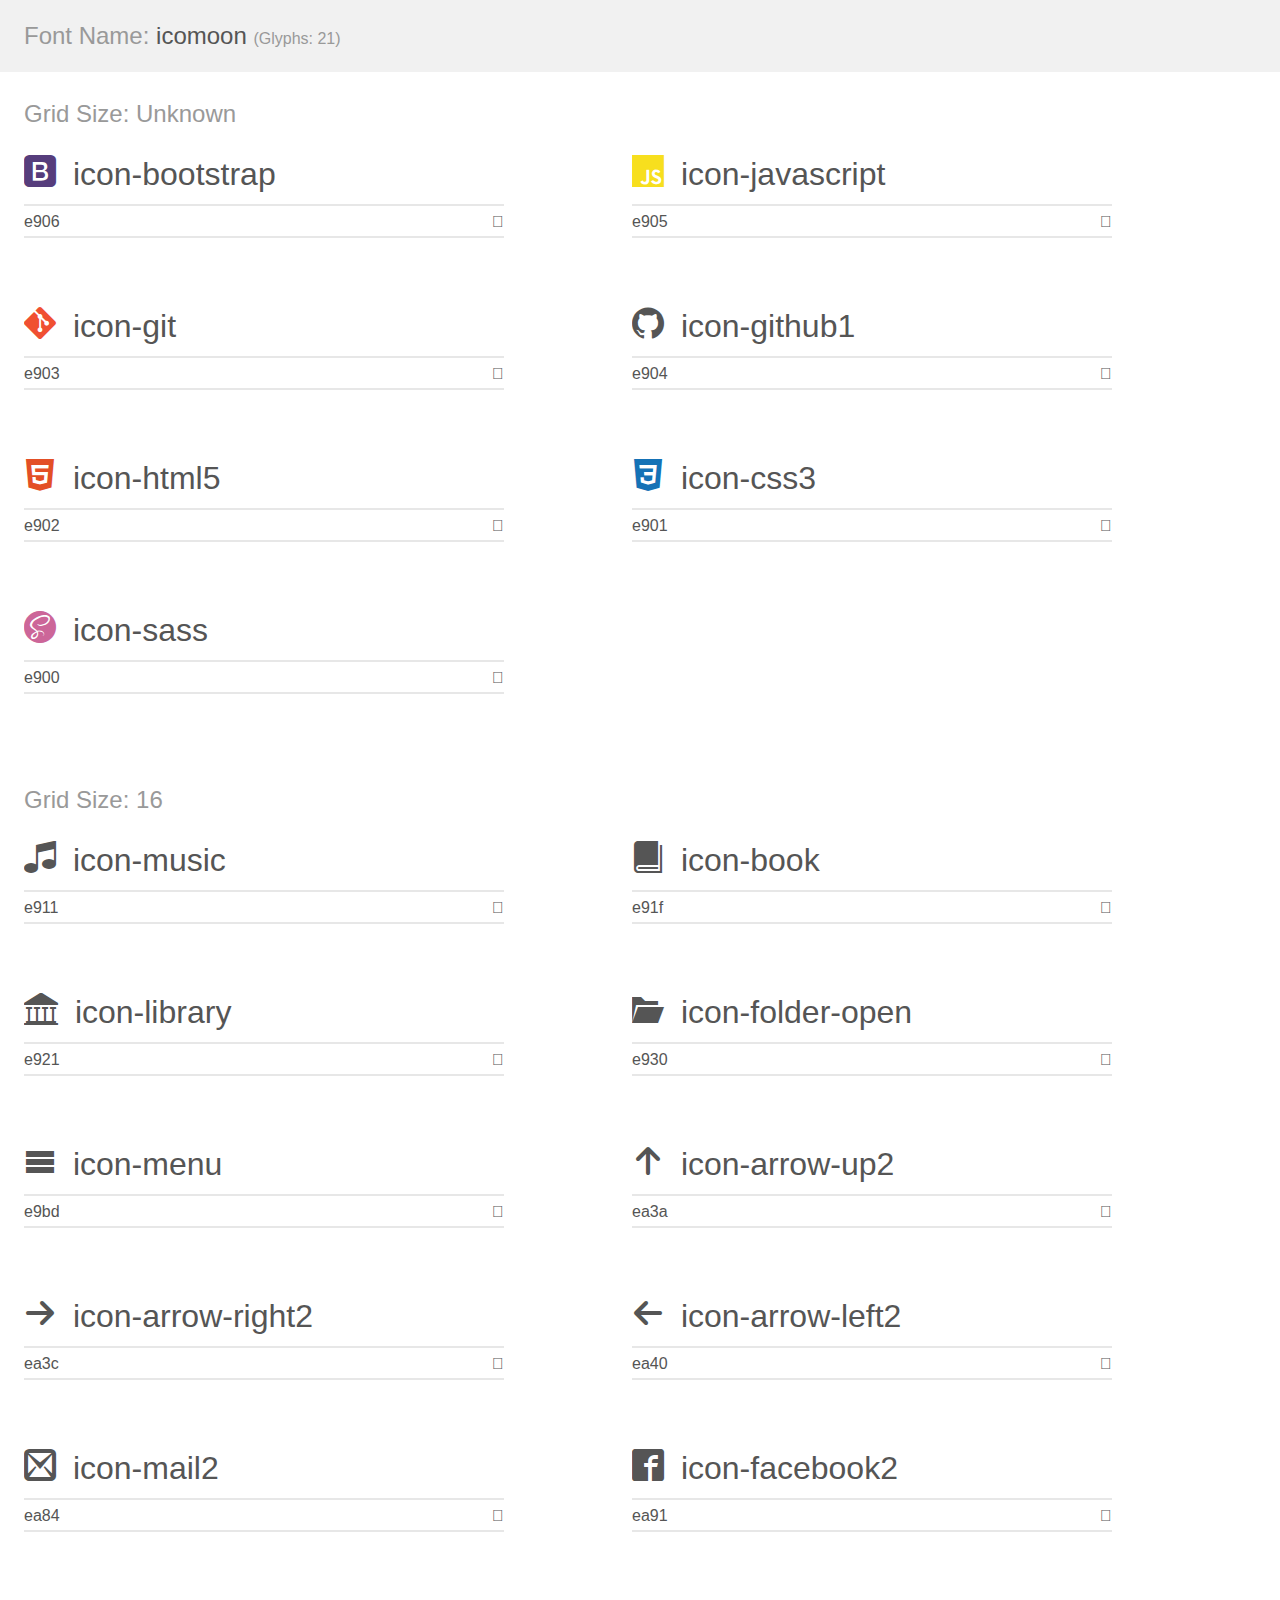
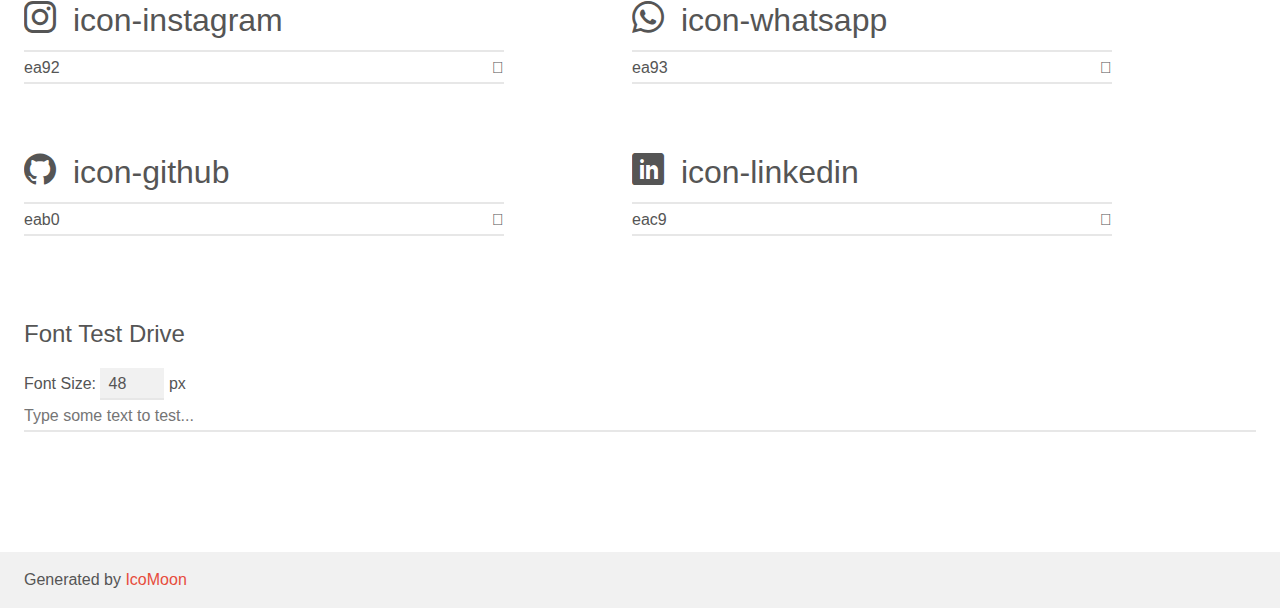
<file: sources/icomoon-v1.0/demo.html>
<!doctype html>
<html>
<head>
    <meta charset="utf-8">
    <title>IcoMoon Demo</title>
    <meta name="description" content="An Icon Font Generated By IcoMoon.io">
    <meta name="viewport" content="width=device-width, initial-scale=1">
    <link rel="stylesheet" href="demo-files/demo.css">
    <link rel="stylesheet" href="style.css"></head>
<body>
    <div class="bgc1 clearfix">
        <h1 class="mhmm mvm"><span class="fgc1">Font Name:</span> icomoon <small class="fgc1">(Glyphs:&nbsp;21)</small></h1>
    </div>
    <div class="clearfix mhl ptl">
        <h1 class="mvm mtn fgc1">Grid Size: Unknown</h1>
        <div class="glyph fs1">
            <div class="clearfix bshadow0 pbs">
                <span class="icon-bootstrap"></span>
                <span class="mls"> icon-bootstrap</span>
            </div>
            <fieldset class="fs0 size1of1 clearfix hidden-false">
                <input type="text" readonly value="e906" class="unit size1of2" />
                <input type="text" maxlength="1" readonly value="&#xe906;" class="unitRight size1of2 talign-right" />
            </fieldset>
            <div class="fs0 bshadow0 clearfix hidden-true">
                <span class="unit pvs fgc1">liga: </span>
                <input type="text" readonly value="" class="liga unitRight" />
            </div>
        </div>
        <div class="glyph fs1">
            <div class="clearfix bshadow0 pbs">
                <span class="icon-javascript"></span>
                <span class="mls"> icon-javascript</span>
            </div>
            <fieldset class="fs0 size1of1 clearfix hidden-false">
                <input type="text" readonly value="e905" class="unit size1of2" />
                <input type="text" maxlength="1" readonly value="&#xe905;" class="unitRight size1of2 talign-right" />
            </fieldset>
            <div class="fs0 bshadow0 clearfix hidden-true">
                <span class="unit pvs fgc1">liga: </span>
                <input type="text" readonly value="" class="liga unitRight" />
            </div>
        </div>
        <div class="glyph fs1">
            <div class="clearfix bshadow0 pbs">
                <span class="icon-git"></span>
                <span class="mls"> icon-git</span>
            </div>
            <fieldset class="fs0 size1of1 clearfix hidden-false">
                <input type="text" readonly value="e903" class="unit size1of2" />
                <input type="text" maxlength="1" readonly value="&#xe903;" class="unitRight size1of2 talign-right" />
            </fieldset>
            <div class="fs0 bshadow0 clearfix hidden-true">
                <span class="unit pvs fgc1">liga: </span>
                <input type="text" readonly value="" class="liga unitRight" />
            </div>
        </div>
        <div class="glyph fs1">
            <div class="clearfix bshadow0 pbs">
                <span class="icon-github1"></span>
                <span class="mls"> icon-github1</span>
            </div>
            <fieldset class="fs0 size1of1 clearfix hidden-false">
                <input type="text" readonly value="e904" class="unit size1of2" />
                <input type="text" maxlength="1" readonly value="&#xe904;" class="unitRight size1of2 talign-right" />
            </fieldset>
            <div class="fs0 bshadow0 clearfix hidden-true">
                <span class="unit pvs fgc1">liga: </span>
                <input type="text" readonly value="" class="liga unitRight" />
            </div>
        </div>
        <div class="glyph fs1">
            <div class="clearfix bshadow0 pbs">
                <span class="icon-html5"></span>
                <span class="mls"> icon-html5</span>
            </div>
            <fieldset class="fs0 size1of1 clearfix hidden-false">
                <input type="text" readonly value="e902" class="unit size1of2" />
                <input type="text" maxlength="1" readonly value="&#xe902;" class="unitRight size1of2 talign-right" />
            </fieldset>
            <div class="fs0 bshadow0 clearfix hidden-true">
                <span class="unit pvs fgc1">liga: </span>
                <input type="text" readonly value="" class="liga unitRight" />
            </div>
        </div>
        <div class="glyph fs1">
            <div class="clearfix bshadow0 pbs">
                <span class="icon-css3"></span>
                <span class="mls"> icon-css3</span>
            </div>
            <fieldset class="fs0 size1of1 clearfix hidden-false">
                <input type="text" readonly value="e901" class="unit size1of2" />
                <input type="text" maxlength="1" readonly value="&#xe901;" class="unitRight size1of2 talign-right" />
            </fieldset>
            <div class="fs0 bshadow0 clearfix hidden-true">
                <span class="unit pvs fgc1">liga: </span>
                <input type="text" readonly value="" class="liga unitRight" />
            </div>
        </div>
        <div class="glyph fs1">
            <div class="clearfix bshadow0 pbs">
                <span class="icon-sass"></span>
                <span class="mls"> icon-sass</span>
            </div>
            <fieldset class="fs0 size1of1 clearfix hidden-false">
                <input type="text" readonly value="e900" class="unit size1of2" />
                <input type="text" maxlength="1" readonly value="&#xe900;" class="unitRight size1of2 talign-right" />
            </fieldset>
            <div class="fs0 bshadow0 clearfix hidden-true">
                <span class="unit pvs fgc1">liga: </span>
                <input type="text" readonly value="" class="liga unitRight" />
            </div>
        </div>
    </div>
    <div class="clearfix mhl ptl">
        <h1 class="mvm mtn fgc1">Grid Size: 16</h1>
        <div class="glyph fs2">
            <div class="clearfix bshadow0 pbs">
                <span class="icon-music"></span>
                <span class="mls"> icon-music</span>
            </div>
            <fieldset class="fs0 size1of1 clearfix hidden-false">
                <input type="text" readonly value="e911" class="unit size1of2" />
                <input type="text" maxlength="1" readonly value="&#xe911;" class="unitRight size1of2 talign-right" />
            </fieldset>
            <div class="fs0 bshadow0 clearfix hidden-true">
                <span class="unit pvs fgc1">liga: </span>
                <input type="text" readonly value="music, song" class="liga unitRight" />
            </div>
        </div>
        <div class="glyph fs2">
            <div class="clearfix bshadow0 pbs">
                <span class="icon-book"></span>
                <span class="mls"> icon-book</span>
            </div>
            <fieldset class="fs0 size1of1 clearfix hidden-false">
                <input type="text" readonly value="e91f" class="unit size1of2" />
                <input type="text" maxlength="1" readonly value="&#xe91f;" class="unitRight size1of2 talign-right" />
            </fieldset>
            <div class="fs0 bshadow0 clearfix hidden-true">
                <span class="unit pvs fgc1">liga: </span>
                <input type="text" readonly value="book, read" class="liga unitRight" />
            </div>
        </div>
        <div class="glyph fs2">
            <div class="clearfix bshadow0 pbs">
                <span class="icon-library"></span>
                <span class="mls"> icon-library</span>
            </div>
            <fieldset class="fs0 size1of1 clearfix hidden-false">
                <input type="text" readonly value="e921" class="unit size1of2" />
                <input type="text" maxlength="1" readonly value="&#xe921;" class="unitRight size1of2 talign-right" />
            </fieldset>
            <div class="fs0 bshadow0 clearfix hidden-true">
                <span class="unit pvs fgc1">liga: </span>
                <input type="text" readonly value="library2, bank" class="liga unitRight" />
            </div>
        </div>
        <div class="glyph fs2">
            <div class="clearfix bshadow0 pbs">
                <span class="icon-folder-open"></span>
                <span class="mls"> icon-folder-open</span>
            </div>
            <fieldset class="fs0 size1of1 clearfix hidden-false">
                <input type="text" readonly value="e930" class="unit size1of2" />
                <input type="text" maxlength="1" readonly value="&#xe930;" class="unitRight size1of2 talign-right" />
            </fieldset>
            <div class="fs0 bshadow0 clearfix hidden-true">
                <span class="unit pvs fgc1">liga: </span>
                <input type="text" readonly value="folder-open, directory2" class="liga unitRight" />
            </div>
        </div>
        <div class="glyph fs2">
            <div class="clearfix bshadow0 pbs">
                <span class="icon-menu"></span>
                <span class="mls"> icon-menu</span>
            </div>
            <fieldset class="fs0 size1of1 clearfix hidden-false">
                <input type="text" readonly value="e9bd" class="unit size1of2" />
                <input type="text" maxlength="1" readonly value="&#xe9bd;" class="unitRight size1of2 talign-right" />
            </fieldset>
            <div class="fs0 bshadow0 clearfix hidden-true">
                <span class="unit pvs fgc1">liga: </span>
                <input type="text" readonly value="menu, list3" class="liga unitRight" />
            </div>
        </div>
        <div class="glyph fs2">
            <div class="clearfix bshadow0 pbs">
                <span class="icon-arrow-up2"></span>
                <span class="mls"> icon-arrow-up2</span>
            </div>
            <fieldset class="fs0 size1of1 clearfix hidden-false">
                <input type="text" readonly value="ea3a" class="unit size1of2" />
                <input type="text" maxlength="1" readonly value="&#xea3a;" class="unitRight size1of2 talign-right" />
            </fieldset>
            <div class="fs0 bshadow0 clearfix hidden-true">
                <span class="unit pvs fgc1">liga: </span>
                <input type="text" readonly value="arrow-up2, up2" class="liga unitRight" />
            </div>
        </div>
        <div class="glyph fs2">
            <div class="clearfix bshadow0 pbs">
                <span class="icon-arrow-right2"></span>
                <span class="mls"> icon-arrow-right2</span>
            </div>
            <fieldset class="fs0 size1of1 clearfix hidden-false">
                <input type="text" readonly value="ea3c" class="unit size1of2" />
                <input type="text" maxlength="1" readonly value="&#xea3c;" class="unitRight size1of2 talign-right" />
            </fieldset>
            <div class="fs0 bshadow0 clearfix hidden-true">
                <span class="unit pvs fgc1">liga: </span>
                <input type="text" readonly value="arrow-right2, right4" class="liga unitRight" />
            </div>
        </div>
        <div class="glyph fs2">
            <div class="clearfix bshadow0 pbs">
                <span class="icon-arrow-left2"></span>
                <span class="mls"> icon-arrow-left2</span>
            </div>
            <fieldset class="fs0 size1of1 clearfix hidden-false">
                <input type="text" readonly value="ea40" class="unit size1of2" />
                <input type="text" maxlength="1" readonly value="&#xea40;" class="unitRight size1of2 talign-right" />
            </fieldset>
            <div class="fs0 bshadow0 clearfix hidden-true">
                <span class="unit pvs fgc1">liga: </span>
                <input type="text" readonly value="arrow-left2, left4" class="liga unitRight" />
            </div>
        </div>
        <div class="glyph fs2">
            <div class="clearfix bshadow0 pbs">
                <span class="icon-mail2"></span>
                <span class="mls"> icon-mail2</span>
            </div>
            <fieldset class="fs0 size1of1 clearfix hidden-false">
                <input type="text" readonly value="ea84" class="unit size1of2" />
                <input type="text" maxlength="1" readonly value="&#xea84;" class="unitRight size1of2 talign-right" />
            </fieldset>
            <div class="fs0 bshadow0 clearfix hidden-true">
                <span class="unit pvs fgc1">liga: </span>
                <input type="text" readonly value="mail3, contact3" class="liga unitRight" />
            </div>
        </div>
        <div class="glyph fs2">
            <div class="clearfix bshadow0 pbs">
                <span class="icon-facebook2"></span>
                <span class="mls"> icon-facebook2</span>
            </div>
            <fieldset class="fs0 size1of1 clearfix hidden-false">
                <input type="text" readonly value="ea91" class="unit size1of2" />
                <input type="text" maxlength="1" readonly value="&#xea91;" class="unitRight size1of2 talign-right" />
            </fieldset>
            <div class="fs0 bshadow0 clearfix hidden-true">
                <span class="unit pvs fgc1">liga: </span>
                <input type="text" readonly value="facebook2, brand11" class="liga unitRight" />
            </div>
        </div>
        <div class="glyph fs2">
            <div class="clearfix bshadow0 pbs">
                <span class="icon-instagram"></span>
                <span class="mls"> icon-instagram</span>
            </div>
            <fieldset class="fs0 size1of1 clearfix hidden-false">
                <input type="text" readonly value="ea92" class="unit size1of2" />
                <input type="text" maxlength="1" readonly value="&#xea92;" class="unitRight size1of2 talign-right" />
            </fieldset>
            <div class="fs0 bshadow0 clearfix hidden-true">
                <span class="unit pvs fgc1">liga: </span>
                <input type="text" readonly value="instagram, brand12" class="liga unitRight" />
            </div>
        </div>
        <div class="glyph fs2">
            <div class="clearfix bshadow0 pbs">
                <span class="icon-whatsapp"></span>
                <span class="mls"> icon-whatsapp</span>
            </div>
            <fieldset class="fs0 size1of1 clearfix hidden-false">
                <input type="text" readonly value="ea93" class="unit size1of2" />
                <input type="text" maxlength="1" readonly value="&#xea93;" class="unitRight size1of2 talign-right" />
            </fieldset>
            <div class="fs0 bshadow0 clearfix hidden-true">
                <span class="unit pvs fgc1">liga: </span>
                <input type="text" readonly value="whatsapp, brand13" class="liga unitRight" />
            </div>
        </div>
        <div class="glyph fs2">
            <div class="clearfix bshadow0 pbs">
                <span class="icon-github"></span>
                <span class="mls"> icon-github</span>
            </div>
            <fieldset class="fs0 size1of1 clearfix hidden-false">
                <input type="text" readonly value="eab0" class="unit size1of2" />
                <input type="text" maxlength="1" readonly value="&#xeab0;" class="unitRight size1of2 talign-right" />
            </fieldset>
            <div class="fs0 bshadow0 clearfix hidden-true">
                <span class="unit pvs fgc1">liga: </span>
                <input type="text" readonly value="github, brand40" class="liga unitRight" />
            </div>
        </div>
        <div class="glyph fs2">
            <div class="clearfix bshadow0 pbs">
                <span class="icon-linkedin"></span>
                <span class="mls"> icon-linkedin</span>
            </div>
            <fieldset class="fs0 size1of1 clearfix hidden-false">
                <input type="text" readonly value="eac9" class="unit size1of2" />
                <input type="text" maxlength="1" readonly value="&#xeac9;" class="unitRight size1of2 talign-right" />
            </fieldset>
            <div class="fs0 bshadow0 clearfix hidden-true">
                <span class="unit pvs fgc1">liga: </span>
                <input type="text" readonly value="linkedin, brand64" class="liga unitRight" />
            </div>
        </div>
    </div>

    <!--[if gt IE 8]><!-->
    <div class="mhl clearfix mbl">
        <h1>Font Test Drive</h1>
        <label>
            Font Size: <input id="fontSize" type="number" class="textbox0 mbm"
            min="8" value="48" />
            px
        </label>
        <input id="testText" type="text" class="phl size1of1 mvl"
        placeholder="Type some text to test..." value=""/>
        <div id="testDrive" class="icon-" style="font-family: icomoon">&nbsp;
        </div>
    </div>
    <!--<![endif]-->
    <div class="bgc1 clearfix">
        <p class="mhl">Generated by <a href="https://icomoon.io/app">IcoMoon</a></p>
    </div>

    <script src="demo-files/demo.js"></script>
</body>
</html>
</file>
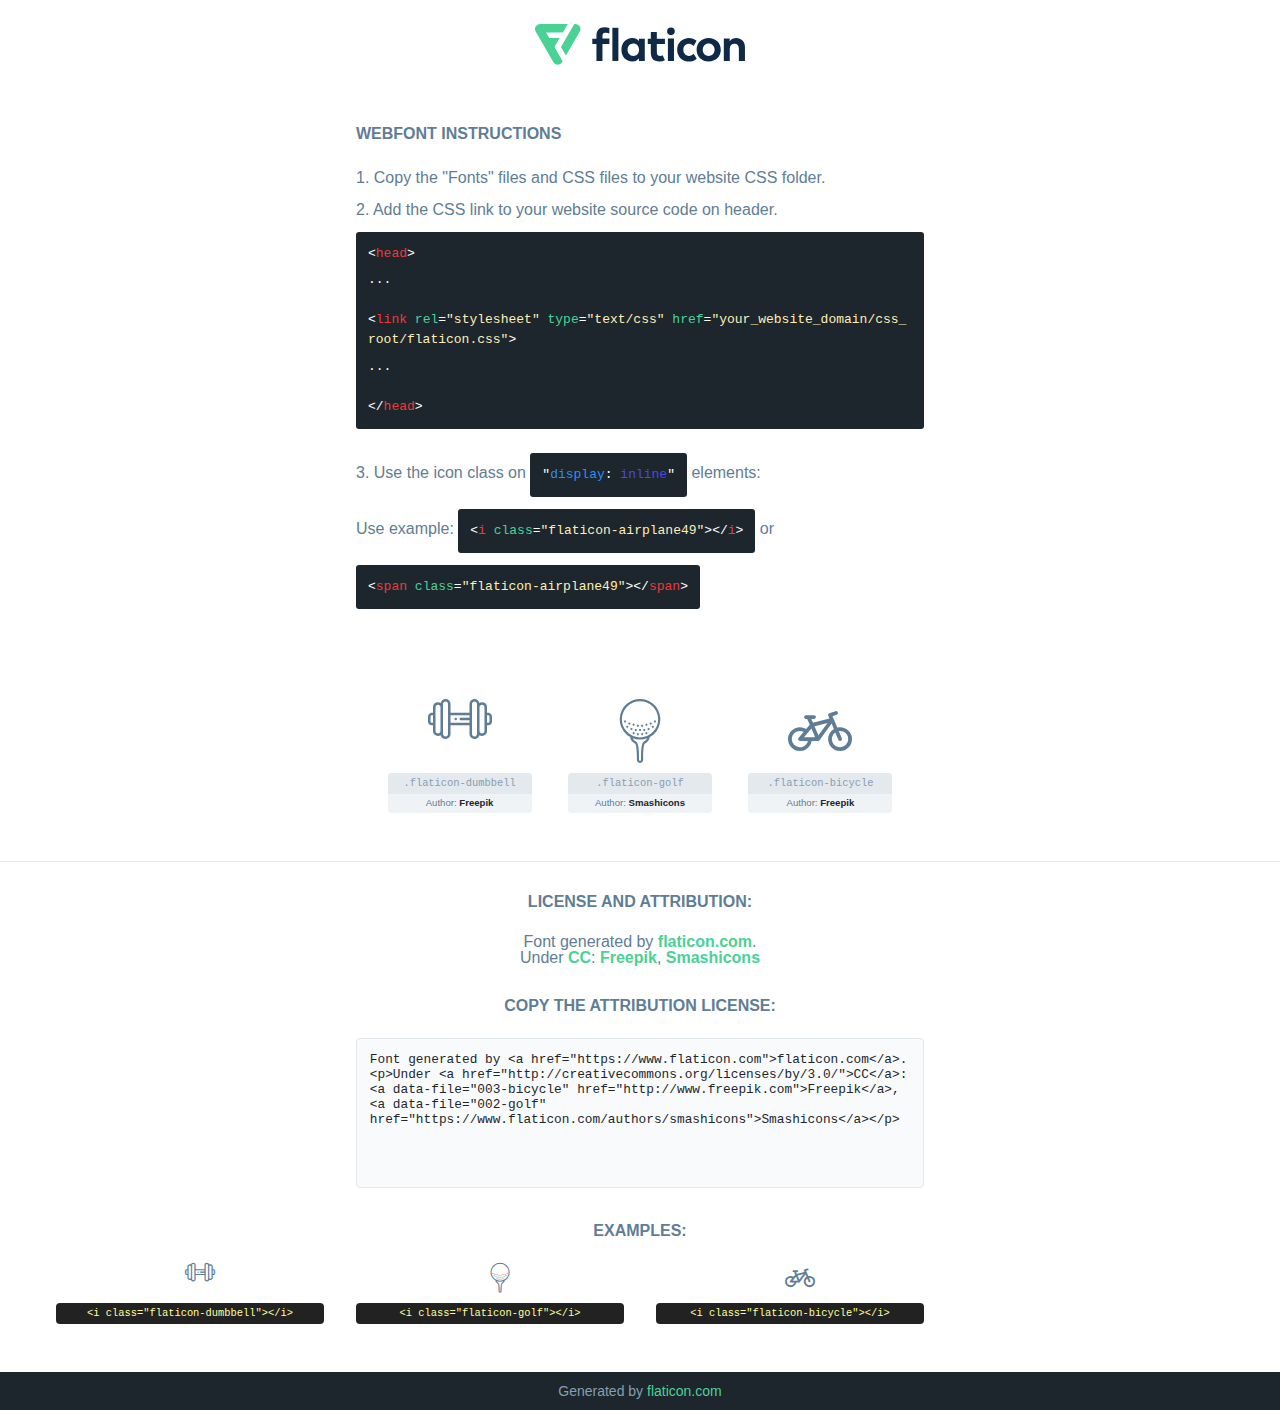
<file: sources/mycollection/font/flaticon.html>
<!DOCTYPE html>
<!--
  Flaticon icon font: Flaticon
  Creation date: 24/02/2021 17:29
-->
<html>

<head>
    <title>Flaticon Webfont</title>
    <link rel="stylesheet" type="text/css" href="flaticon.css">
    <meta charset="UTF-8">
    <style>
    html, body, div, span, applet, object, iframe,
    h1, h2, h3, h4, h5, h6, p, blockquote, pre,
    a, abbr, acronym, address, big, cite, code,
    del, dfn, em, img, ins, kbd, q, s, samp,
    small, strike, strong, sub, sup, tt, var,
    b, u, i, center,
    dl, dt, dd, ol, ul, li,
    fieldset, form, label, legend,
    table, caption, tbody, tfoot, thead, tr, th, td,
    article, aside, canvas, details, embed,
    figure, figcaption, footer, header, hgroup,
    menu, nav, output, ruby, section, summary,
    time, mark, audio, video {
        margin: 0;
        padding: 0;
        border: 0;
        font-size: 100%;
        font: inherit;
        vertical-align: baseline;
    }
    /* HTML5 display-role reset for older browsers */
    article, aside, details, figcaption, figure,
    footer, header, hgroup, menu, nav, section {
        display: block;
    }
    body {
        line-height: 1;
    }
    ol, ul {
        list-style: none;
    }
    blockquote, q {
        quotes: none;
    }
    blockquote:before, blockquote:after,
    q:before, q:after {
        content: '';
        content: none;
    }
    table {
        border-collapse: collapse;
        border-spacing: 0;
    }
    body {
        font-family: Helvetica, Arial, sans-serif;
        font-size: 16px;
        color: #5f7d95;
    }
    a {
        color: #4AD295;
        font-weight: bold;
        text-decoration: none;
    }
    * {
        -moz-box-sizing: border-box;
        -webkit-box-sizing: border-box;
        box-sizing: border-box;
        margin: 0;
        padding: 0;
    }
    [class^="flaticon-"]:before, [class*=" flaticon-"]:before, [class^="flaticon-"]:after, [class*=" flaticon-"]:after {
        font-family: Flaticon;
        font-size: 30px;
        font-style: normal;
        margin-left: 20px;
        color: #333;
    }
    .wrapper {
        max-width: 600px;
        margin: auto;
        padding: 0 1em;
    }
    .title {
        margin-bottom: 24px;
        text-transform: uppercase;
        font-weight: bold;
    }
    header {
        text-align: center;
        padding: 24px;
    }
    header .logo {
        width: 210px;
        height: auto;
        border: none;
        display: inline-block;
    }
    header strong {
        font-size: 28px;
        font-weight: 500;
        vertical-align: middle;
    }
    .demo {
        margin: 2em auto;
        line-height: 1.25em;
    }
    .demo ul li {
        margin-bottom: 12px;
    }
    .demo ul li code {
        background-color: #1D262D;
        border-radius: 3px;
        padding: 12px;
        display: inline-block;
        color: #fff;
        font-family: Consolas,Monaco,Lucida Console,Liberation Mono,DejaVu Sans Mono,Bitstream Vera Sans Mono,Courier New, monospace;
        font-weight: lighter;
        margin-top: 12px;
        font-size: 13px;
        word-break: break-all;
    }
    .demo ul li code .red {
        color: #EC3A3B;
    }
    .demo ul li code .green {
        color: #4AD295;
    }
    .demo ul li code .yellow {
        color: #FFEEB6;
    }
    .demo ul li code .blue {
        color: #2C8CF4;
    }
    .demo ul li code .purple {
        color: #4949E7;
    }
    .demo ul li code .dots {
        margin-top: 0.5em;
        display: block;
    }
    #glyphs {
        border-bottom: 1px solid #E3E9ED;
        padding: 2em 0;
        text-align: center;
    }
    .glyph {
        display: inline-block;
        width: 9em;
        margin: 1em;
        text-align: center;
        vertical-align: top;
        background: #FFF;
    }
    .glyph .glyph-icon {
        padding: 10px;
        display: block;
        font-family:"Flaticon";
        font-size: 64px;
        line-height: 1;
    }
    .glyph .glyph-icon:before {
        font-size: 64px;
        color: #5f7d95;
        margin-left: 0;
    }
    .class-name {
        font-size: 0.65em;
        background-color: #E3E9ED;
        color: #869FB2;
        border-radius: 4px 4px 0 0;
        padding: 0.5em;
        font-family: Consolas,Monaco,Lucida Console,Liberation Mono,DejaVu Sans Mono,Bitstream Vera Sans Mono,Courier New, monospace;
    }
    .author-name {
        font-size: 0.6em;
        background-color: #EFF3F6;
        border-top: 0;
        border-radius: 0 0 4px 4px;
        padding: 0.5em;
    }
    .author-name a {
        color: #1D262D;
    }
    .class-name:last-child {
        font-size: 10px;
        color:#888;
    }
    .class-name:last-child a {
        font-size: 10px;
        color:#555;
    }
    .glyph > input {
        display: block;
        width: 100px;
        margin: 5px auto;
        text-align: center;
        font-size: 12px;
        cursor: text;
    }
    .glyph > input.icon-input {
        font-family:"Flaticon";
        font-size: 16px;
        margin-bottom: 10px;
    }
    .attribution .title {
        margin-top: 2em;
    }
    .attribution textarea {
        background-color: #F8FAFB;
        color: #1D262D;
        padding: 1em;
        border: none;
        box-shadow: none;
        border: 1px solid #E3E9ED;
        border-radius: 4px;
        resize: none;
        width: 100%;
        height: 150px;
        font-size: 0.8em;
        font-family: Consolas,Monaco,Lucida Console,Liberation Mono,DejaVu Sans Mono,Bitstream Vera Sans Mono,Courier New, monospace;
        -webkit-appearance: none;
    }
    .attribution textarea:hover {
        border-color: #CFD9E0;
    }
    .attribution textarea:focus {
        border-color: #4AD295;
    }
    .iconsuse {
        margin: 2em auto;
        text-align: center;
        max-width: 1200px;
    }
    .iconsuse:after {
        content: '';
        display: table;
        clear: both;
    }
    .iconsuse .image {
        float: left;
        width: 25%;
        padding: 0 1em;
    }
    .iconsuse .image p {
        margin-bottom: 1em;
    }
    .iconsuse .image span {
        display: block;
        font-size: 0.65em;
        background-color: #222;
        color: #fff;
        border-radius: 4px;
        padding: 0.5em;
        color: #FFFF99;
        margin-top: 1em;
        font-family: Consolas,Monaco,Lucida Console,Liberation Mono,DejaVu Sans Mono,Bitstream Vera Sans Mono,Courier New, monospace;
    }
    .glyph-icon:before {
        color: #5f7d95;
    }
    #footer {
        text-align: center;
        background-color: #1D262D;
        color: #869FB2;
        padding: 12px;
        font-size: 14px;
    }
    #footer a {
        font-weight: normal;
    }
    @media (max-width: 960px) {
        .iconsuse .image {
            width: 50%;
        }
    }
    </style>
</head>

<body class="characters-off">

    <header>
        <a href="https://www.flaticon.com/" target="_blank" class="logo">
            <svg xmlns="http://www.w3.org/2000/svg" viewBox="0 0 394.3 76.5"><path d="M156.6,69.4H145.3V7.1h11.3Z" style="fill:#0e2a47"/><path d="M206.2,69.4h-11V64.8a15.4,15.4,0,0,1-12.6,5.7c-11.6,0-20.3-9.5-20.3-22.1s8.8-22.1,20.3-22.1a15.4,15.4,0,0,1,12.6,5.8V27.5h11Zm-32.4-21c0,6.4,4.2,11.6,10.8,11.6s10.8-4.9,10.8-11.6-4.4-11.6-10.8-11.6S173.9,42,173.9,48.4Z" style="fill:#0e2a47"/><path d="M262.5,13.7a7.2,7.2,0,0,1-14.4,0,7.2,7.2,0,1,1,14.4,0ZM261,69.4H249.6v-42H261Z" style="fill:#0e2a47"/><path id="_Trazado_" data-name="&lt;Trazado&gt;" d="M139.6,17.8a16.6,16.6,0,0,0-8-1.4c-3.2.4-4.9,2-4.9,5.9v5.1h13V37.5h-13v32H115.4v-32h-7.8v-10h7.8V22.2c0-9.9,5.2-16.3,15-16.3a23.4,23.4,0,0,1,9.3,1.8Z" style="fill:#0e2a47"/><path d="M235.1,60c-3.5,0-6.3-1.9-6.3-7.1V37.5H244v-10H228.8V15H217.5V27.5h-5.7v10h5.7V53.7c0,10.9,5.3,16.8,15.7,16.8A22.9,22.9,0,0,0,244,68l-4.3-9.1A12.3,12.3,0,0,1,235.1,60Z" style="fill:#0e2a47"/><path d="M348.9,48.4c0,12.6-9.7,22.1-22.7,22.1s-22.7-9.4-22.7-22.1,9.6-22.1,22.7-22.1S348.9,35.8,348.9,48.4Zm-33.9,0c0,6.8,4.8,11.6,11.1,11.6s11.2-4.8,11.2-11.6-4.8-11.6-11.2-11.6S315.1,41.6,315.1,48.4Z" style="fill:#0e2a47"/><path d="M394.3,42.7V69.4H382.9V46.3c0-6.1-3-9.4-8.2-9.4s-8.9,3.2-8.9,9.5v23H354.6v-42h11v4.9c3-4.5,7.6-6.1,12.3-6.1C387.5,26.3,394.3,33,394.3,42.7Z" style="fill:#0e2a47"/><path d="M298,55.7h0a12.4,12.4,0,0,1-8.2,4.2h-.9l-1.8-.2a10,10,0,0,1-7.4-5.6,13.2,13.2,0,0,1-1.2-5.8,13,13,0,0,1,1.3-5.9,10.1,10.1,0,0,1,7.5-5.5h2.4a11.7,11.7,0,0,1,8.3,4.2l5.5-9.6a19.9,19.9,0,0,0-8.1-4.3,23.4,23.4,0,0,0-6.1-.8,25.2,25.2,0,0,0-7.5,1.1,20.9,20.9,0,0,0-8,4.6,21.9,21.9,0,0,0-6.8,16.4,21.9,21.9,0,0,0,6.7,16.3,20.9,20.9,0,0,0,8,4.6,25.2,25.2,0,0,0,7.7,1.2,23.6,23.6,0,0,0,6.2-.8,20,20,0,0,0,8.1-4.4Z" style="fill:#0e2a47"/><path d="M46.3,26.5H26.9L20.8,16H52.4L61.6,0H9.4A9.3,9.3,0,0,0,1.3,4.7a9.3,9.3,0,0,0,0,9.4L34.6,71.8a9.4,9.4,0,0,0,16.2,0l1.1-1.9L36.6,43.3Z" style="fill:#4ad295"/><path d="M84.2,4.7A9.3,9.3,0,0,0,76.1,0H73.8l-25,43.3,9.2,16L84.2,14A9.3,9.3,0,0,0,84.2,4.7Z" style="fill:#4ad295"/></svg>
        </a>
    </header>

    <section class="demo wrapper">

        <p class="title">Webfont Instructions</p>

        <ul>
            <li>
                <span class="num">1. </span>Copy the "Fonts" files and CSS files to your website CSS folder.
            </li>
            <li>
                <span class="num">2. </span>Add the CSS link to your website source code on header.
                <code class="big">
                    &lt;<span class="red">head</span>&gt;
                    <br/><span class="dots">...</span>
                    <br/>&lt;<span class="red">link</span> <span class="green">rel</span>=<span class="yellow">"stylesheet"</span> <span class="green">type</span>=<span class="yellow">"text/css"</span> <span class="green">href</span>=<span class="yellow">"your_website_domain/css_root/flaticon.css"</span>&gt;
                    <br/><span class="dots">...</span>
                    <br/>&lt;/<span class="red">head</span>&gt;
                </code>
            </li>

            <li>
                <p>
                    <span class="num">3. </span>Use the icon class on <code>"<span class="blue">display</span>:<span class="purple"> inline</span>"</code> elements:
                    <br />
                    Use example: <code>&lt;<span class="red">i</span> <span class="green">class</span>=<span class="yellow">&quot;flaticon-airplane49&quot;</span>&gt;&lt;/<span class="red">i</span>&gt;</code> or <code>&lt;<span class="red">span</span> <span class="green">class</span>=<span class="yellow">&quot;flaticon-airplane49&quot;</span>&gt;&lt;/<span class="red">span</span>&gt;</code>
            </li>
        </ul>

    </section>




   <section id="glyphs">          
    
      
        <div class="glyph"><div class="glyph-icon flaticon-dumbbell"></div>
            <div class="class-name">.flaticon-dumbbell</div>
            <div class="author-name">Author: <a data-file="001-dumbbell" href="http://www.freepik.com">Freepik</a> </div> 
        </div>        
        
        <div class="glyph"><div class="glyph-icon flaticon-golf"></div>
            <div class="class-name">.flaticon-golf</div>
            <div class="author-name">Author: <a data-file="002-golf" href="https://www.flaticon.com/authors/smashicons">Smashicons</a> </div> 
        </div>        
        
        <div class="glyph"><div class="glyph-icon flaticon-bicycle"></div>
            <div class="class-name">.flaticon-bicycle</div>
            <div class="author-name">Author: <a data-file="003-bicycle" href="http://www.freepik.com">Freepik</a> </div> 
        </div>        
        

    </section>



    <section class="attribution wrapper"   style="text-align:center;">

      <div class="title">License and attribution:</div><div class="attrDiv">Font generated by <a href="https://www.flaticon.com">flaticon.com</a>. <div><p>Under <a href="http://creativecommons.org/licenses/by/3.0/">CC</a>: <a data-file="003-bicycle" href="http://www.freepik.com">Freepik</a>, <a data-file="002-golf" href="https://www.flaticon.com/authors/smashicons">Smashicons</a></p>  </div>
      </div>
      <div class="title">Copy the Attribution License:</div>

    <textarea onclick="this.focus();this.select();">Font generated by &lt;a href=&quot;https://www.flaticon.com&quot;&gt;flaticon.com&lt;/a&gt;. <p>Under <a href="http://creativecommons.org/licenses/by/3.0/">CC</a>: <a data-file="003-bicycle" href="http://www.freepik.com">Freepik</a>, <a data-file="002-golf" href="https://www.flaticon.com/authors/smashicons">Smashicons</a></p>  
     </textarea>

    </section>

    <section class="iconsuse">

          <div class="title">Examples:</div>            
             
            <div class="image">
                <p>
                    <i class="glyph-icon flaticon-dumbbell"></i> 
                    <span>&lt;i class=&quot;flaticon-dumbbell&quot;&gt;&lt;/i&gt;</span>
                </p>
            </div>
            
            <div class="image">
                <p>
                    <i class="glyph-icon flaticon-golf"></i> 
                    <span>&lt;i class=&quot;flaticon-golf&quot;&gt;&lt;/i&gt;</span>
                </p>
            </div>
            
            <div class="image">
                <p>
                    <i class="glyph-icon flaticon-bicycle"></i> 
                    <span>&lt;i class=&quot;flaticon-bicycle&quot;&gt;&lt;/i&gt;</span>
                </p>
            </div>
                       
        </div>
                            
    </section>

<div id="footer">
    <div>Generated by <a href="https://www.flaticon.com">flaticon.com</a>
    </div>
</div>



</body>
</html>
</file>
<file: sources/icomoon-v1.0/demo-files/demo.css>
body {
  padding: 0;
  margin: 0;
  font-family: sans-serif;
  font-size: 1em;
  line-height: 1.5;
  color: #555;
  background: #fff;
}
h1 {
  font-size: 1.5em;
  font-weight: normal;
}
small {
  font-size: .66666667em;
}
a {
  color: #e74c3c;
  text-decoration: none;
}
a:hover, a:focus {
  box-shadow: 0 1px #e74c3c;
}
.bshadow0, input {
  box-shadow: inset 0 -2px #e7e7e7;
}
input:hover {
  box-shadow: inset 0 -2px #ccc;
}
input, fieldset {
  font-family: sans-serif;
  font-size: 1em;
  margin: 0;
  padding: 0;
  border: 0;
}
input {
  color: inherit;
  line-height: 1.5;
  height: 1.5em;
  padding: .25em 0;
}
input:focus {
  outline: none;
  box-shadow: inset 0 -2px #449fdb;
}
.glyph {
  font-size: 16px;
  width: 15em;
  padding-bottom: 1em;
  margin-right: 4em;
  margin-bottom: 1em;
  float: left;
  overflow: hidden;
}
.liga {
  width: 80%;
  width: calc(100% - 2.5em);
}
.talign-right {
  text-align: right;
}
.talign-center {
  text-align: center;
}
.bgc1 {
  background: #f1f1f1;
}
.fgc1 {
  color: #999;
}
.fgc0 {
  color: #000;
}
p {
  margin-top: 1em;
  margin-bottom: 1em;
}
.mvm {
  margin-top: .75em;
  margin-bottom: .75em;
}
.mtn {
  margin-top: 0;
}
.mtl, .mal {
  margin-top: 1.5em;
}
.mbl, .mal {
  margin-bottom: 1.5em;
}
.mal, .mhl {
  margin-left: 1.5em;
  margin-right: 1.5em;
}
.mhmm {
  margin-left: 1em;
  margin-right: 1em;
}
.mls {
  margin-left: .25em;
}
.ptl {
  padding-top: 1.5em;
}
.pbs, .pvs {
  padding-bottom: .25em;
}
.pvs, .pts {
  padding-top: .25em;
}
.unit {
  float: left;
}
.unitRight {
  float: right;
}
.size1of2 {
  width: 50%;
}
.size1of1 {
  width: 100%;
}
.clearfix:before, .clearfix:after {
  content: " ";
  display: table;
}
.clearfix:after {
  clear: both;
}
.hidden-true {
  display: none;
}
.textbox0 {
  width: 3em;
  background: #f1f1f1;
  padding: .25em .5em;
  line-height: 1.5;
  height: 1.5em;
}
#testDrive {
  display: block;
  padding-top: 24px;
  line-height: 1.5;
}
.fs0 {
  font-size: 16px;
}
.fs1 {
  font-size: 32px;
}
.fs2 {
  font-size: 32px;
}
</file>
<file: sources/icomoon-v1.0/style.css>
@font-face {
  font-family: 'icomoon';
  src:  url('fonts/icomoon.eot?1yvnli');
  src:  url('fonts/icomoon.eot?1yvnli#iefix') format('embedded-opentype'),
    url('fonts/icomoon.ttf?1yvnli') format('truetype'),
    url('fonts/icomoon.woff?1yvnli') format('woff'),
    url('fonts/icomoon.svg?1yvnli#icomoon') format('svg');
  font-weight: normal;
  font-style: normal;
  font-display: block;
}

[class^="icon-"], [class*=" icon-"] {
  /* use !important to prevent issues with browser extensions that change fonts */
  font-family: 'icomoon' !important;
  speak: never;
  font-style: normal;
  font-weight: normal;
  font-variant: normal;
  text-transform: none;
  line-height: 1;

  /* Better Font Rendering =========== */
  -webkit-font-smoothing: antialiased;
  -moz-osx-font-smoothing: grayscale;
}

.icon-bootstrap:before {
  content: "\e906";
  color: #563d7c;
}
.icon-javascript:before {
  content: "\e905";
  color: #f7df1e;
}
.icon-git:before {
  content: "\e903";
  color: #f05032;
}
.icon-github1:before {
  content: "\e904";
}
.icon-html5:before {
  content: "\e902";
  color: #e34f26;
}
.icon-css3:before {
  content: "\e901";
  color: #1572b6;
}
.icon-sass:before {
  content: "\e900";
  color: #c69;
}
.icon-music:before {
  content: "\e911";
}
.icon-book:before {
  content: "\e91f";
}
.icon-library:before {
  content: "\e921";
}
.icon-folder-open:before {
  content: "\e930";
}
.icon-menu:before {
  content: "\e9bd";
}
.icon-arrow-up2:before {
  content: "\ea3a";
}
.icon-arrow-right2:before {
  content: "\ea3c";
}
.icon-arrow-left2:before {
  content: "\ea40";
}
.icon-mail2:before {
  content: "\ea84";
}
.icon-facebook2:before {
  content: "\ea91";
}
.icon-instagram:before {
  content: "\ea92";
}
.icon-whatsapp:before {
  content: "\ea93";
}
.icon-github:before {
  content: "\eab0";
}
.icon-linkedin:before {
  content: "\eac9";
}
</file>
<file: sources/mycollection/font/flaticon.css>
/*
  	Flaticon icon font: Flaticon
  	Creation date: 24/02/2021 17:29
  	*/

@font-face {
  font-family: "Flaticon";
  src: url("./Flaticon.eot");
  src: url("./Flaticon.eot?#iefix") format("embedded-opentype"),
       url("./Flaticon.woff2") format("woff2"),
       url("./Flaticon.woff") format("woff"),
       url("./Flaticon.ttf") format("truetype"),
       url("./Flaticon.svg#Flaticon") format("svg");
  font-weight: normal;
  font-style: normal;
}

@media screen and (-webkit-min-device-pixel-ratio:0) {
  @font-face {
    font-family: "Flaticon";
    src: url("./Flaticon.svg#Flaticon") format("svg");
  }
}

[class^="flaticon-"]:before, [class*=" flaticon-"]:before,
[class^="flaticon-"]:after, [class*=" flaticon-"]:after {   
  font-family: Flaticon;
        font-size: 20px;
font-style: normal;
margin-left: 20px;
}

.flaticon-dumbbell:before { content: "\f100"; }
.flaticon-golf:before { content: "\f101"; }
.flaticon-bicycle:before { content: "\f102"; }
</file>
